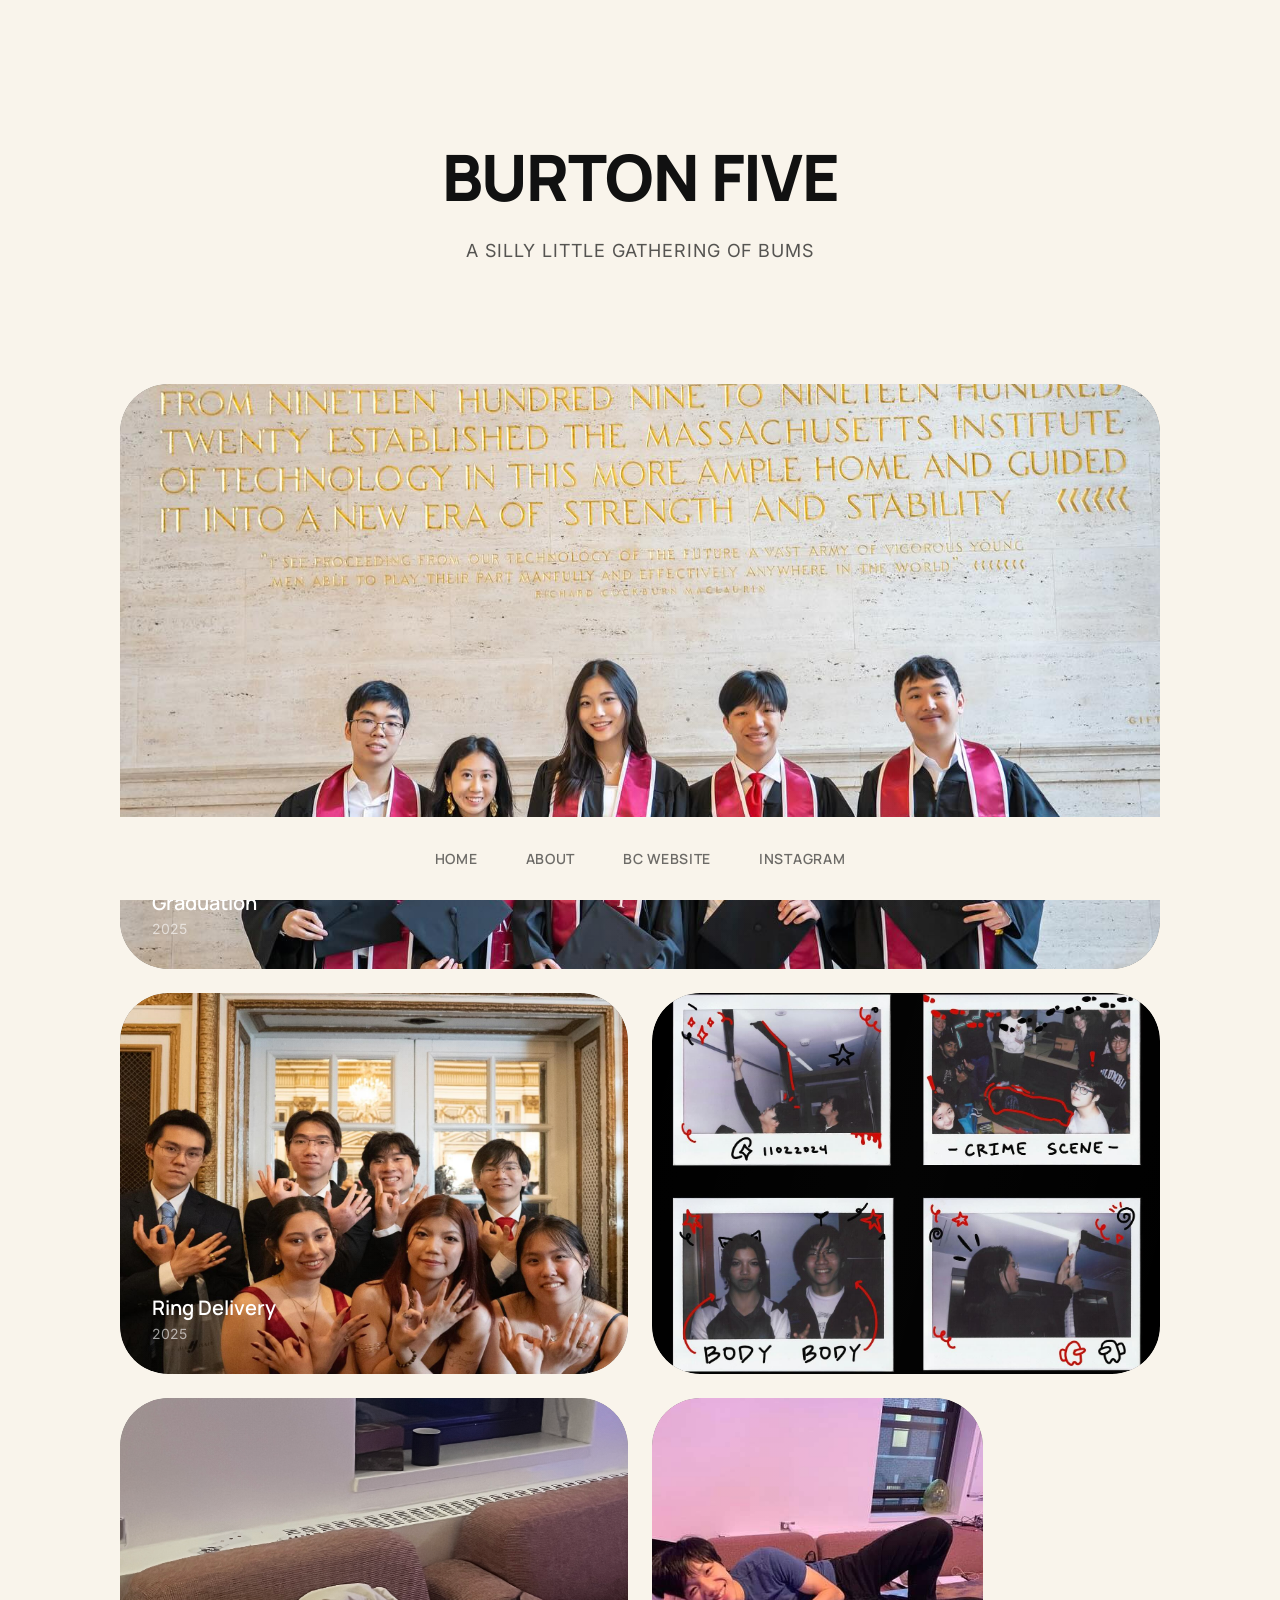
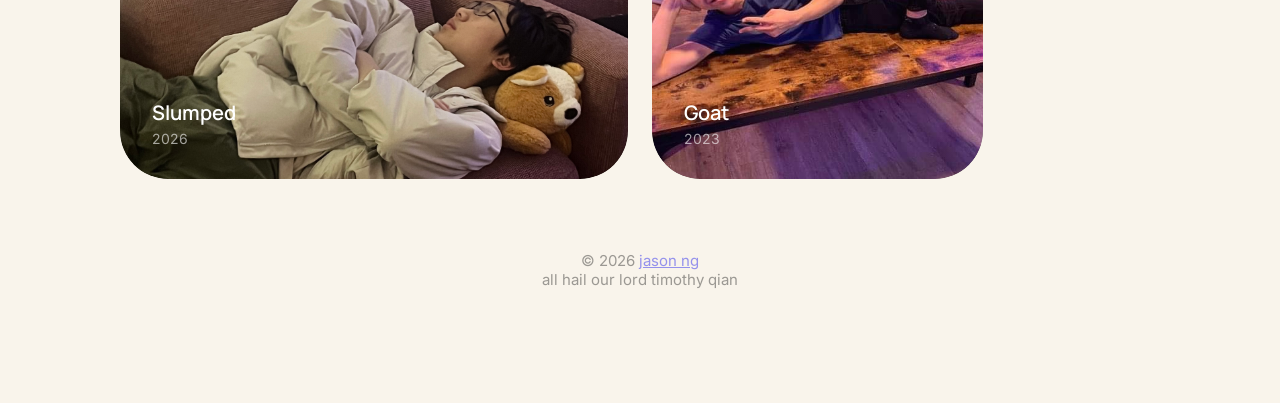
<file: docs/index.html>
<!DOCTYPE html>
<html lang="en">

<head>
    <meta charset="UTF-8">
    <meta name="viewport" content="width=device-width, initial-scale=1.0">
    <title>Burton Five</title>
    <link rel="stylesheet" href="styles.css">
    <link rel="preconnect" href="https://fonts.googleapis.com">
    <link rel="preconnect" href="https://fonts.gstatic.com" crossorigin>
    <link href="https://fonts.googleapis.com/css2?family=Inter:wght@400;500&family=Manrope:wght@400;600&display=swap"
        rel="stylesheet">
</head>

<body>

    <!-- <nav class="top-nav">
        <div class="logo">Burton Five</div>
        <div class="menu-trigger">Menu</div>
    </nav> -->

    <header class="hero">
        <div class="hero-content">
            <h1 class="hero-text">BURTON FIVE</h1>
            <p class="hero-subtext">A SILLY LITTLE GATHERING OF BUMS</p>
        </div>
    </header>

    <main class="grid-container">
        <!-- Large full width card -->
        <a href="https://www.instagram.com/p/DKbGy4fxTwN/" class="card large-card">
            <div class="card-image-wrapper">
                <img src="photos/img4.jpg"
                    alt="Graduation" class="card-image">
                <div class="card-overlay"></div>
            </div>
            <div class="card-info">
                <span class="project-title">Graduation</span>
                <span class="project-year">2025</span>
            </div>
        </a>

        <!-- Medium card -->
        <a href="https://www.instagram.com/p/DJe86ZFulWS/" class="card medium-card">
            <div class="card-image-wrapper">
                <img src="photos/img5.jpg"
                    alt="Abstract Blue Liquid" class="card-image">
                <div class="card-overlay"></div>
            </div>
            <div class="card-info">
                <span class="project-title">Ring Delivery</span>
                <span class="project-year">2025</span>
            </div>
        </a>

        <!-- Medium card -->
        <a href="https://www.instagram.com/p/DCpKAwnpVMX/" class="card medium-card">
            <div class="card-image-wrapper">
                <img src="photos/susge.jpg" alt="Abstract Purple Sphere" class="card-image">
                <div class="card-overlay"></div>
            </div>
            <div class="card-info">
                <!-- <span class="project-title">Cyber Sphere</span>
                <span class="project-year">2023</span> -->
            </div>
        </a>



        <!-- Placeholder for more grid items -->
        <a href="https://www.instagram.com/b5slumped/" class="card medium-card">
            <div class="card-image-wrapper">
                <img src="photos/hehe.jpg" alt="Abstract Purple Sphere" class="card-image">
                <div class="card-overlay"></div>
            </div>
            <div class="card-info">
                <span class="project-title">Slumped</span>
                <span class="project-year">2026</span>
            </div>
        </a>

        <a href="https://www.instagram.com/p/CyhCul1OL9Q/" class="card small-card">
            <div class="card-image-wrapper">
                <img src="photos/timqian.jpg" alt="Abstract Purple Sphere" class="card-image">
                <div class="card-overlay"></div>
            </div>
            <div class="card-info">
                <span class="project-title">Goat</span>
                <span class="project-year">2023</span>
            </div>
        </a>


    </main>

    <footer class="site-footer">
        <div class="footer-links">
            <a href="#" class="footer-link">Home</a>
            <a href="about/index.html" class="footer-link">About</a>
            <a href="https://bc.mit.edu" class="footer-link">BC Website</a>
            <a href="https://www.instagram.com/b5sentials/" class="footer-link">Instagram</a>
            <!-- <a href="#" class="footer-link">Email</a> -->
        </div>
    </footer>

    <div class="copyright-footer">
        &copy; 2026 <a href="https://jasxnng.github.io">jason ng</a>
        <br>all hail our lord timothy qian
    </div>
</body>

</html>
</file>
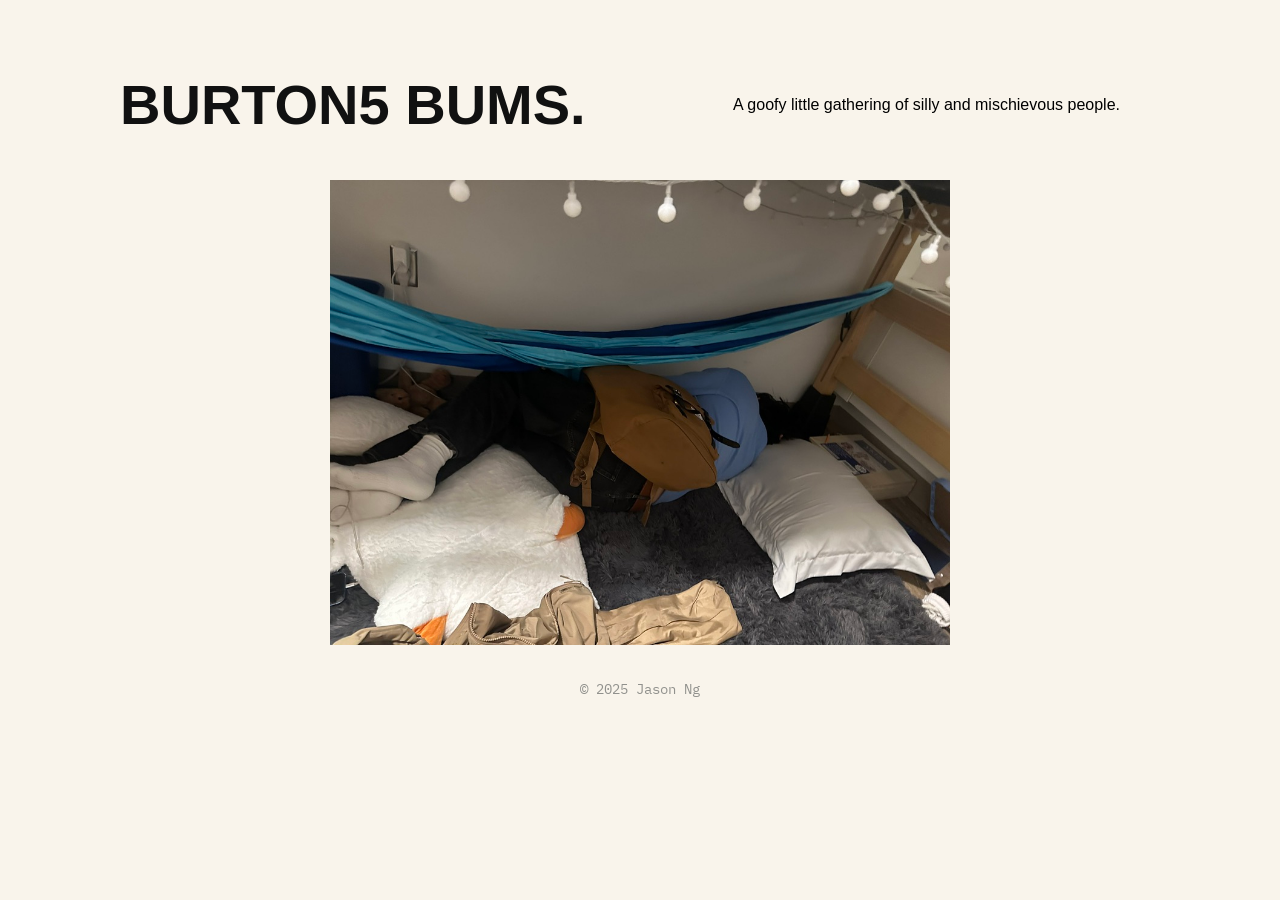
<file: src/index.html>
<!DOCTYPE html>
<html lang="en">
<head>
    <meta charset="UTF-8">
    <meta name="viewport" content="width=device-width, initial-scale=1.0">
    <title>Burton 5</title>
    <meta name="description" content ="Website for B5">
    <meta name="google-site-verification" content="yWXNvbAA_zd0AWZlazlR8y6snZ61de4XUF-KxGNsmPo" />
    <link rel="stylesheet" href="styles.css">
</head>

<body>
    <header>
            <div class="header-text">
                <div class="heading">
                    <div class="float-l">
                        <h1 class="header-title">BURTON5 BUMS.</h1>
                    </div>
                    <div class="float-r">   
                        <h3 class="header-date">A goofy little gathering of silly and mischievous people.</h3>
                    </div>
                </div>
               
                <!-- <h1>BURTON FIVE BUMS</h1>
                <p>eventually a bunch of scattered musings about things that i'd like to pretend that i think about
                    more often than i actually do
                </p> -->
            </div>
    </header>
    <main>
        <figure>
            <img src="photos/lol.jpeg" alt="lol" style="max-width:100%;height:auto;display:block;margin:16px auto;">
        </figure>
    </main>
    <footer>
    &copy; 2025 Jason Ng
</footer>
</body>

</html>
</file>
<file: docs/styles.css>
:root {
    --bg-color: #f9f4eb;
    --text-color: #111;
    --text-color-secondary: rgba(246, 243, 240, 0.7);
    --card-radius: 48px;
    --nav-radius: 100px;
    --font-heading: 'Manrope', sans-serif;
    --font-body: 'Inter', sans-serif;
}

* {
    box-sizing: border-box;
    margin: 0;
    padding: 0;
}

html {
    scroll-behavior: smooth;
}

body {
    background-color: var(--bg-color);
    color: var(--text-color);
    font-family: var(--font-body);
    -webkit-font-smoothing: antialiased;
    padding: 24px 120px;
    padding-bottom: 90px;
    /* Space for floating nav */
}

/* Top Navigation */
.top-nav {
    display: flex;
    justify-content: space-between;
    align-items: center;
    padding: 20px 0;
    font-family: var(--font-heading);
    font-weight: 600;
    text-transform: uppercase;
    letter-spacing: 0.05em;
    font-size: 14px;
    opacity: 0.9;
}

/* Hero Section */
.hero {
    min-height: 40vh;
    display: flex;
    justify-content: center;
    align-items: center;
    text-align: center;
    /* padding: 100px 0; */
}

.hero-text {
    font-family: var(--font-heading);
    font-weight: 800;
    font-size: clamp(40px, 5vw, 70px);
    line-height: 1.1;
    letter-spacing: -0.02em;
    color: var(--text-color);
}

.hero-content {
    display: flex;
    flex-direction: column;
    align-items: center;
    gap: 24px;
}

.hero-subtext {
    font-family: var(--font-body);
    font-weight: 400;
    font-size: clamp(14px, 1.5vw, 18px);
    /* Slightly smaller for premium feel */
    line-height: 1.6;
    letter-spacing: 0.05em;
    /* text-transform: uppercase; */
    color: var(--text-color);
    opacity: 0.7;
    max-width: 600px;
}


/* About Page Hero Overrides */
.hero-about {
    justify-content: flex-start;
    /* Aligns the container to the start if needed */
    min-height: 20vh;
    /* Reduces specific vertical height/padding */
    padding-top: 40px;
    /* padding-bottom: 24px; */
}

.gg {
    /* align-items: left; */
    text-align: right;
}

.hero-about .hero-content {
    align-items: flex-start;
    text-align: left;
    max-width: 50vw;
    /* Smaller bounding box */
}

.hero-about .hero-text {
    font-size: clamp(32px, 4vw, 56px);
    /* Slightly smaller title for about */
}

.about-content {
    /* font-family: var(--font-body); */
    display: flex;
    gap: 64px;
    max-width: 1600px;
    /* font-weight: 1000; */
    /* margin: 0 auto;
    padding-bottom: 80px; */
}

.about-col-left,
.about-col-right {
    flex: 1;
    display: flex;
    flex-direction: column;
    gap: 20px;
}

.about-image {
    width: 100%;
    border-radius: 32px;
}

/* Hover Trigger Text */
.hover-trigger {
    cursor: pointer;
    text-decoration: underline;
    text-decoration-style: dotted;
    text-underline-offset: 3px;
    transition: all 0.2s ease;
    color: var(--text-color);
}

.hover-trigger:hover {
    opacity: 1;
    text-decoration-style: solid;
    text-decoration-color: #111;
}

/* Hover Image Container */
.hover-image-container {
    position: sticky;
    /* top: 100px; */
    opacity: 0;
    transform: translateY(10px);
    transition: opacity 0.3s ease, transform 0.3s ease;
    pointer-events: none;
    max-width: 500px;
}

.hover-image-container.visible {
    opacity: 1;
    transform: translateY(0);
}

.hover-image {
    width: 100%;
    object-fit: cover;
    border-radius: 24px;
    box-shadow: 0 8px 32px rgba(0, 0, 0, 0.1);
}

@media (max-width: 900px) {
    .about-content {
        flex-direction: column;
        gap: 40px;
    }
}


.body-text {
    font-family: var(--font-body);
    font-size: 20px;
    line-height: 1.6;
    color: var(--text-color);
    opacity: 0.9;
}

/* Grid Layout */
.grid-container {
    display: grid;
    grid-template-columns: repeat(12, 1fr);
    gap: 24px;
    max-width: 1600px;
    margin: 0 auto;
}

.card {
    display: block;
    /* For anchor tags */
    position: relative;
    border-radius: var(--card-radius);
    overflow: hidden;
    text-decoration: none;
    color: inherit;
    transition: transform 0.4s cubic-bezier(0.2, 0.8, 0.2, 1);
    background-color: #1e1e1e;
    /* Fallback */

    /* Safari Fixes for border-radius clipping */
    -webkit-mask-image: -webkit-radial-gradient(white, black);
    mask-image: radial-gradient(white, black);
    transform: translateZ(0);
}

.card:hover {
    transform: translateY(-8px);
}

.card-image-wrapper {
    width: 100%;
    height: 100%;
    position: relative;
    aspect-ratio: 4/3;
    /* Default aspect ratio */
}

.card-image {
    width: 100%;
    height: 100%;
    object-fit: cover;
    display: block;
}

/* Overlay effect for gloss/shine */
.card-overlay {
    position: absolute;
    top: 0;
    left: 0;
    width: 100%;
    height: 100%;
    background: linear-gradient(105deg, rgba(255, 255, 255, 0) 0%, rgba(255, 255, 255, 0.03) 50%, rgba(255, 255, 255, 0) 100%);
    pointer-events: none;
    opacity: 0.5;
}

.card-info {
    position: absolute;
    bottom: 32px;
    left: 32px;
    z-index: 2;
    display: flex;
    flex-direction: column;
    gap: 4px;
}

.project-title {
    font-family: var(--font-heading);
    color: rgba(255, 255, 255);
    font-weight: 600;
    font-size: 20px;
}

.project-year {
    font-size: 14px;
    color: rgba(255, 255, 255, 0.6);
}

/* Card Sizes */
.large-card {
    grid-column: span 12;
}

.large-card .card-image-wrapper {
    aspect-ratio: 16/9;
}

.medium-card {
    grid-column: span 6;
}

.small-card {
    grid-column: span 4;
}

.placeholder-bg {
    width: 100%;
    height: 100%;
    background-color: #2a2a2a;
}

/* Footer */
.site-footer {
    position: fixed;
    bottom: 0;
    left: 0;
    width: 100%;
    padding: 32px;
    background-color: var(--bg-color);
    /* border-top: 1px solid rgba(255, 255, 255, 0.1); */
    display: flex;
    justify-content: center;
    z-index: 100;
}

.footer-links {
    display: flex;
    gap: 48px;
}

.footer-link {
    font-family: var(--font-heading);
    color: var(--text-color);
    text-decoration: none;
    font-size: 14px;
    font-weight: 600;
    text-transform: uppercase;
    opacity: 0.6;
    transition: opacity 0.2s ease;
    letter-spacing: 0.05em;
}

.footer-link:hover {
    opacity: 1;
}

.copyright-footer {
    text-align: center;
    padding: 24px;
    font-family: var(--font-body);
    font-size: 15px;
    opacity: 0.4;
    color: var(--text-color);
    margin-top: 48px;
    /* Separation from grid */
}

/* Responsive */
@media (max-width: 900px) {
    .medium-card {
        grid-column: span 12;
    }

    .small-card {
        grid-column: span 6;
    }

    .hero-text {
        font-size: 44px;
    }

    .hero-subtext {
        font-size: 16px;
    }

    body {
        padding: 24px;
        padding-bottom: 0;
    }

}

@media (max-width: 600px) {
    .grid-container {
        gap: 16px;
    }

    .card {
        border-radius: 32px;
    }

    .small-card {
        grid-column: span 12;
    }

    .site-footer {
        position: static;
        /* padding: 40px 0px; */
        padding-bottom: 40px;
        padding-top: 0px;
        padding-left: 10px;
        flex-direction: column;
        align-items: left;
        /* gap: 200px; */
        margin-top: 40px;
    }

    .footer-links {
        gap: 24px;
        flex-direction: column;
        align-items: left;
    }

    .copyright-footer {
        margin-top: 0;
        padding-top: 0;
    }

    /* Hide the right column on mobile since hover doesn't work */
    .about-col-right {
        display: none;
    }

    /* Remove hover styling on mobile - just looks like regular text */
    .hover-trigger {
        text-decoration: none;
        cursor: default;
    }


}
</file>
<file: src/styles.css>
@import url('https://fonts.googleapis.com/css2?family=Space+Grotesk:wght@400;700&display=swap');
@import url('https://fonts.googleapis.com/css2?family=Space+Grotesk:wght@400;700&family=IBM+Plex+Mono:wght@400;700&display=swap');

.contact-nav {
    display: flex;
    align-items: center;
    margin-top: 2.5em;
    margin-bottom: 2em;
    gap: 1.2em;
    font-size: 1em;
}
.nav-ssh {
    color: #666663;
    font-family: 'IBM Plex Mono', monospace;
    margin-right: 0.7em;
    cursor: default;
    user-select: none;
    font-size: 1em;
}
.nav-contact {
    font-family: 'IBM Plex Mono', monospace;
    color: #000;
    text-decoration: none;
    position: relative;
    font-size: 1em;
    margin-right: 1em;
}
.nav-contact::after {
    content: '';
    position: absolute;
    left: 0;
    bottom: -2px;
    width: 0;
    height: 2px;
    background: #CC785C;
    transition: width 0.4s cubic-bezier(0.4,0,0.2,1);
}
.nav-contact:hover::after {
    width: 100%;
}


.nav-contact:last-child {
    margin-right: 0;
}

html{
    scroll-behavior: smooth;
}
body {
    font-family: 'Space Grotesk', 'IBM Plex Mono', 'Segoe UI', Tahoma, Geneva, Verdana, sans-serif;
    margin: 0;
    padding: 0;
    color: #222;
}

.header-text nav {
    display: flex;
    gap: 1em;
    margin-bottom: 1rem;
}
.header-text nav a:last-child {
    margin-right: -1em;
}

.nav-cd {
    color: #666663;
    font-family: 'IBM Plex Mono', monospace;
    margin-right: 1em;
    cursor: default;
    user-select: none;
    font-size: 1em;
}
.nav-dir {
    font-family: 'IBM Plex Mono', monospace;
    color: #000;
    margin-right: 1em;
    font-size: 1em;
    text-decoration: none;
    position: relative;
}
.nav-dir:last-child {
    margin-right: 0;
}
.nav-dir::after {
    content: '';
    position: absolute;
    left: 0;
    bottom: -2px;
    width: 0;
    height: 2px;
    background: #CC785C;
    transition: width 0.4s cubic-bezier(0.4,0,0.2,1);
}
.nav-dir:hover::after {
    width: 100%;
}



.header-flex {
    display: flex;
    align-items: center;
    gap: 2rem;
    flex-direction: row-reverse;
}


header nav a {
    color: inherit;
    position: relative;
    text-decoration: none;
}
header nav a:visited {
    color: inherit;
}
.heading {
    display: flex;
    align-items: center;
    justify-content: space-between;
    width: 100%;
}
.float-l{
    padding-left: 5em;
    float: none;
}
.float-r{
    padding-right: 5em;
    float: none;
}


header nav a:hover::after {
    width: 100%;

}

header nav ul {
    list-style: none;
    margin: 0;
    padding: 0;
    display: flex;
    gap: 2rem;
}
header nav li {
    display: inline;
}
main {
    max-width: 700px;
    margin: 0rem auto;
    /* padding: 2rem; */
    border-radius: 5px;
}
h1 {
    margin-top: 0;
    font-family: 'Space Grotesk';
    font-weight: 600;
    font-size: 3rem;
}
.social {
    margin-top: 1rem;
}
html {
    scroll-behavior: smooth;
}
body {
    font-family: 'IBM Plex Mono', monospace;
    margin: 0;
    padding: 60px 40px 40px;
    background-color: #f9f4eb;
    color: #111;
    line-height: 1.6;
    font-size: 1em;
}
.container {
    max-width: 700px;
    margin: 0 auto;
}
header {
    display: flex;
    justify-content: space-between;
    align-items: flex-start;
    margin-bottom: 30px;
}
.header-text {
    flex: 1;
    margin-right: 40px;
}
header h1, h2, h3 {
    font-family: -apple-system, BlinkMacSystemFont, "Segoe UI", Roboto, Helvetica, Arial, sans-serif, "Apple Color Emoji", "Segoe UI Emoji", "Segoe UI Symbol";
}
header h1 {
    font-size: 3.5em;
    font-weight: 600;
    margin: 0 0 0px;
}

header p {
    font-family: 'Space Grotesk', sans-serif;
    font-weight: 400;
    font-size: 1em;
    margin: 0;
    line-height: 1.6;
    color: #111;
}
section {
    margin-bottom: 40px;
}
h2 {
    font-size: 2em;
    font-weight: 600; 
    margin: 0 0 20px;
    color: #000;
}

h3 {
    font-size: 1em;
    font-weight: 400; 
    /* margin: 0 0 20px; */
    color: #000;
}

footer {
    text-align: center;
    color: #91918D;
    margin: 2rem 0 1rem 0;
    font-size: 0.9rem;
}

/* .underlined:hover { */
    /* color: #000; */
    /* background-color: #f1e5d0; */
    /* transition: background-color 0.4s; */
/* } */

/* Responsive adjustments */
@media (max-width: 650px) {
    body {
        padding: 20px;
    }
    header {
        flex-direction: row;
        align-items: center;
    }
    .header-text {
        margin-right: 0.2em;
        flex: 1 1 0;
        min-width: 0;                /* Allows text to shrink */
        max-width: 85vw;
    }
    .profile-picture {
        width: 160px;                 /* Smaller image for mobile */
        height: 160px;
        min-width: 0;
        max-width: 30vw;             /* Responsive max width */
        max-height: 30vw;
    }
    .header-text nav {
        flex-wrap: wrap;
        margin-bottom: 10px;
        gap: 0.7em !important;
        /* max-width: 100px; This makes it a column*/
    }

    .nav-dir {
        margin-right: 0.7em;
    }
    .nav-dir:last-child {
        margin-right: 0;
    }
    header h1 {
        font-size: 2em;
        margin-bottom: 0.5em;
    }
    header p {
        font-size: 1em;
    }
    .experience-item {
        flex-direction: column;
    }
    .experience-item .date {
        flex-basis: auto;
        margin-bottom: 8px;
        padding-right: 0;
    }
    h2 {
        font-size: 1.8em;
    }

    .contact-nav {
        flex-wrap: wrap;
        gap: 0.7em !important;
    }

}
</file>
